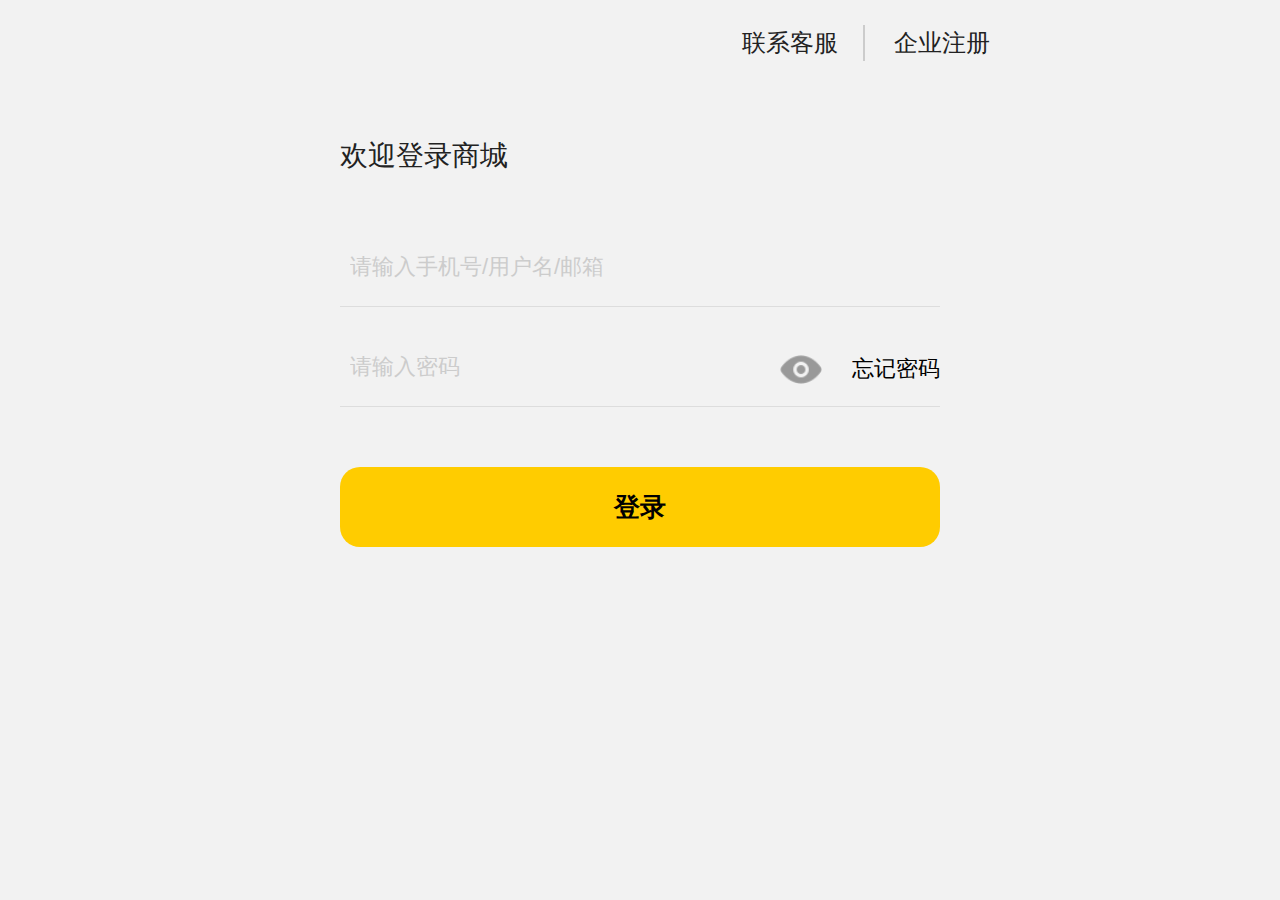
<file: login.html>
<!DOCTYPE html>
<html lang="en">

<head>
    <meta charset="UTF-8">
    <meta name="viewport" content="width=device-width, initial-scale=1.0, maximum-scale=1.0, minimum-scale=1.0, user-scalable=no">
    <link rel="stylesheet" href="css/base.css">
    <link rel="stylesheet" href="css/common.css">
    <link rel="stylesheet" href="css/login.css">
    <script src="js/login.js"></script>
    <title>登录页</title>
</head>

<body>
    <div class="header">
        <div class="service-contact"><a href="javascript:;">联系客服</a></div>
        <div class="company-register"><a href="javascript:;">企业注册</a></div>
    </div>
    <div class="loginbox">
        <h5>欢迎登录商城</h5>
        <form action="#">
            <input type="text" class="username" value="请输入手机号/用户名/邮箱">
            <div class="del-ico1"></div>
            <input type="text" class="passwordbox" value="请输入密码">
            <div class="del-ico2"></div>
            <img src="images/eye_open.png" alt="" class="eye-open open">
            <img src="images/eye_close.png" alt="" class="eye-close close">
            <p>忘记密码</p>
            <input type="submit" value="登录" class="submitbox">
        </form>
    </div>
</body>

</html>
</file>
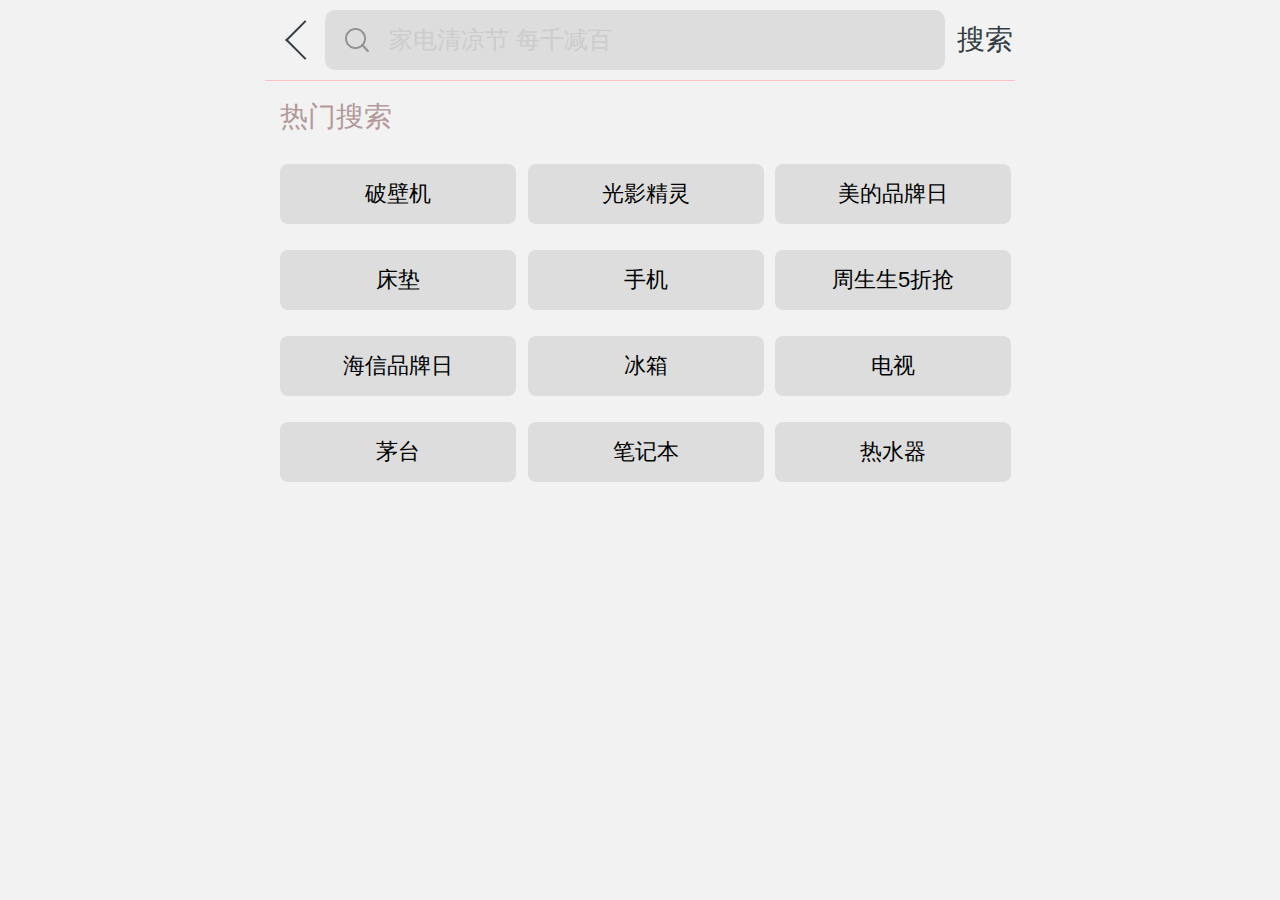
<file: search.html>
<!DOCTYPE html>
<html lang="en">

<head>
    <meta charset="UTF-8">
    <meta name="viewport" content="width=device-width, initial-scale=1.0, maximum-scale=1.0, minimum-scale=1.0, user-scalable=no">
    <link rel="stylesheet" href="css/base.css">
    <link rel="stylesheet" href="css/swiper.min.css">
    <link rel="stylesheet" href="css/common.css">
    <link rel="stylesheet" href="css/search.css">
    <script src="js/search.js"></script>
    <title>搜索页</title>
</head>

<body>
    <div class="search">
        <div class="back-btn">
            <a href="index.html"></a>
        </div>
        <div class="search-content">
            <form action="#">
                <input type="text" placeholder="家电清凉节 每千减百">
            </form>
        </div>
        <div class="search-btn"><a href="javascript:;">搜索</a></div>

    </div>
    <div class="recommend">
        <div class="title">热门搜索</div>
        <div class="options">
            <ul>
                <li>破壁机</li>
                <li>光影精灵</li>
                <li>美的品牌日</li>
                <li>床垫</li>
                <li>手机</li>
                <li>周生生5折抢</li>
                <li>海信品牌日</li>
                <li>冰箱</li>
                <li>电视</li>
                <li>茅台</li>
                <li>笔记本</li>
                <li>热水器</li>
            </ul>
        </div>
    </div>
</body>

</html>
</file>
<file: css/base.css>
* {
    margin: 0;
    padding: 0;
}

li {
    list-style: none;
}

a {
    text-decoration: none;
}

body {
    -webkit-tap-highlight-color: transparent;
    overflow-x: hidden;
    background: #f2f2f2;
}

.fl {
    float: left;
}

.fr {
    float: right;
}

::-webkit-input-placeholder {
    color: #ccc;
}

 :-moz-placeholder {
    color: #ccc;
}

 ::-moz-placeholder {
    color: #ccc;
}

 :-ms-input-placeholder {
    color: red;
}
</file>
<file: css/common.css>
html {
  font-size: 50px;
}
@media screen and (min-width: 320px) {
  html {
    font-size: 21.33333333px;
  }
}
@media screen and (min-width: 360px) {
  html {
    font-size: 24px;
  }
}
@media screen and (min-width: 375px) {
  html {
    font-size: 25px;
  }
}
@media screen and (min-width: 384px) {
  html {
    font-size: 25.6px;
  }
}
@media screen and (min-width: 400px) {
  html {
    font-size: 26.66666667px;
  }
}
@media screen and (min-width: 414px) {
  html {
    font-size: 27.6px;
  }
}
@media screen and (min-width: 424px) {
  html {
    font-size: 28.26666667px;
  }
}
@media screen and (min-width: 480px) {
  html {
    font-size: 32px;
  }
}
@media screen and (min-width: 540px) {
  html {
    font-size: 36px;
  }
}
@media screen and (min-width: 720px) {
  html {
    font-size: 48px;
  }
}
@media screen and (min-width: 750px) {
  html {
    font-size: 50px;
  }
}
</file>
<file: css/login.css>
html {
  font-size: 50px;
}
@media screen and (min-width: 320px) {
  html {
    font-size: 21.33333333px;
  }
}
@media screen and (min-width: 360px) {
  html {
    font-size: 24px;
  }
}
@media screen and (min-width: 375px) {
  html {
    font-size: 25px;
  }
}
@media screen and (min-width: 384px) {
  html {
    font-size: 25.6px;
  }
}
@media screen and (min-width: 400px) {
  html {
    font-size: 26.66666667px;
  }
}
@media screen and (min-width: 414px) {
  html {
    font-size: 27.6px;
  }
}
@media screen and (min-width: 424px) {
  html {
    font-size: 28.26666667px;
  }
}
@media screen and (min-width: 480px) {
  html {
    font-size: 32px;
  }
}
@media screen and (min-width: 540px) {
  html {
    font-size: 36px;
  }
}
@media screen and (min-width: 720px) {
  html {
    font-size: 48px;
  }
}
@media screen and (min-width: 750px) {
  html {
    font-size: 50px;
  }
}
body {
  min-width: 320px;
  width: 15rem;
  margin: 0 auto;
  line-height: 1.5;
  font-family: Arial, Helvetica;
  background: #f2f2f2;
}
.open {
  display: block;
}
.close {
  display: none;
}
.header {
  position: relative;
  margin-top: 0.5rem;
  height: 1.2rem;
  font-size: 0.48rem;
  width: 100%;
}
.header .service-contact {
  position: absolute;
  right: 0;
  border-right: 2px solid #ccc;
  padding-right: 0.5rem;
  margin-right: 3rem;
}
.header .service-contact a {
  color: #222222;
}
.header .company-register {
  position: absolute;
  padding: 0 0.5rem;
  right: 0;
}
.header .company-register a {
  color: #222222;
}
.loginbox {
  width: 100%;
}
.loginbox h5 {
  width: 80%;
  margin: 1rem auto;
  font-size: 0.56rem;
  font-weight: normal;
  color: #222222;
}
.loginbox form {
  position: relative;
  width: 80%;
  margin: 0.4rem auto;
}
.loginbox form .del-ico1 {
  position: absolute;
  display: none;
  top: 0.4rem;
  right: 0;
  width: 0.84rem;
  height: 0.84rem;
  background: url(../images/delete-ico.png) no-repeat center center;
  background-size: 0.84rem 0.84rem;
}
.loginbox form .del-ico2 {
  top: 2.44rem;
  display: none;
  right: 3.6rem;
  width: 0.84rem;
  height: 0.84rem;
  position: absolute;
  background: url(../images/delete-ico.png) no-repeat center center;
  background-size: 0.84rem 0.84rem;
}
.loginbox form .eye-open {
  position: absolute;
  display: none;
  width: 0.84rem;
  top: 2.56rem;
  right: 2.36rem;
}
.loginbox form .eye-close {
  position: absolute;
  display: block;
  width: 0.84rem;
  top: 2.56rem;
  right: 2.36rem;
}
.loginbox form p {
  position: absolute;
  top: 2.5rem;
  right: 0;
  font-size: 0.44rem;
}
.loginbox form .username {
  margin-top: 0.4rem;
  box-sizing: border-box;
  display: block;
  position: relative;
  outline: none;
  width: 100%;
  height: 1.6rem;
  font-size: 0.44rem;
  padding-left: 0.2rem;
  padding-right: 2rem;
  border: none;
  background-color: #f2f2f2;
  color: #ccc;
  border-bottom: 0.02rem solid #dddddd;
}
.loginbox form .passwordbox {
  box-sizing: border-box;
  display: block;
  outline: none;
  width: 100%;
  margin-top: 0.4rem;
  height: 1.6rem;
  font-size: 0.44rem;
  padding-left: 0.2rem;
  padding-right: 6rem;
  border: none;
  background-color: #f2f2f2;
  color: #ccc;
  border-bottom: 0.02rem solid #dddddd;
}
.loginbox form .submitbox {
  display: block;
  width: 100%;
  margin-top: 1.2rem;
  height: 1.6rem;
  background-color: #ffcc00;
  font-size: 0.52rem;
  font-weight: 700;
  border: none;
  border-radius: 0.4rem;
}
</file>
<file: css/search.css>
html {
  font-size: 50px;
}
@media screen and (min-width: 320px) {
  html {
    font-size: 21.33333333px;
  }
}
@media screen and (min-width: 360px) {
  html {
    font-size: 24px;
  }
}
@media screen and (min-width: 375px) {
  html {
    font-size: 25px;
  }
}
@media screen and (min-width: 384px) {
  html {
    font-size: 25.6px;
  }
}
@media screen and (min-width: 400px) {
  html {
    font-size: 26.66666667px;
  }
}
@media screen and (min-width: 414px) {
  html {
    font-size: 27.6px;
  }
}
@media screen and (min-width: 424px) {
  html {
    font-size: 28.26666667px;
  }
}
@media screen and (min-width: 480px) {
  html {
    font-size: 32px;
  }
}
@media screen and (min-width: 540px) {
  html {
    font-size: 36px;
  }
}
@media screen and (min-width: 720px) {
  html {
    font-size: 48px;
  }
}
@media screen and (min-width: 750px) {
  html {
    font-size: 50px;
  }
}
body {
  width: 15rem;
  margin: 0 auto;
  line-height: 1.5;
  font-family: Arial, Helvetica;
  background: #f2f2f2;
}
.search {
  display: flex;
  padding-top: 0.2rem;
  padding-bottom: 0.2rem;
  border-bottom: 0.02rem solid pink;
}
.search .back-btn a {
  display: block;
  position: relative;
  width: 1.2rem;
  height: 1.2rem;
}
.search .back-btn a::before {
  content: '';
  position: absolute;
  display: block;
  width: 0.52rem;
  height: 0.52rem;
  border-left: 0.04rem solid #353d44;
  border-bottom: 0.04rem solid #353d44;
  transform: translate(-50%, -50%) rotateZ(45deg);
  top: 50%;
  left: 50%;
  margin-left: 0.2rem;
}
.search .search-content {
  position: relative;
  flex: 1;
  height: 1.2rem;
  background-color: #ddd;
  border-radius: 0.2rem;
}
.search .search-content::before {
  position: absolute;
  content: '';
  display: block;
  width: 24px;
  height: 24px;
  background: url(../images/searchpage.png) no-repeat center center;
  background-size: 0.48rem 0.48rem;
  top: 50%;
  left: 0;
  transform: translateY(-50%);
  margin-left: 0.4rem;
  z-index: 10;
}
.search .search-content form {
  width: 100%;
  height: 100%;
}
.search .search-content form input {
  box-sizing: border-box;
  position: absolute;
  top: 50%;
  transform: translateY(-50%);
  height: 100%;
  width: 100%;
  font-size: 0.48rem;
  outline: none;
  background-color: transparent;
  padding-left: 1.28rem;
  line-height: 0.8rem;
  height: 0.8rem;
  border: none;
}
.search .search-btn {
  margin-left: 0.2rem;
}
.search .search-btn a {
  display: block;
  color: #353d44;
  width: 1.2rem;
  height: 1.2rem;
  font-size: 0.56rem;
  text-align: center;
  line-height: 1.2rem;
}
.recommend {
  width: 100%;
  padding: 0.3rem 0.3rem 0.3rem 0.3rem;
}
.recommend .title {
  width: 100%;
  color: #b39999;
  font-size: 0.56rem;
}
.recommend .options {
  width: 100%;
}
.recommend .options ul {
  width: 100%;
  align-content: flex-start;
}
.recommend .options ul li {
  float: left;
  text-align: center;
  line-height: 1.2rem;
  font-size: 0.44rem;
  background-color: #ddd;
  border-radius: 0.16rem;
  width: 31.5%;
  margin: 0.52rem 1.5% 0 0;
  height: 1.2rem;
  white-space: nowrap;
  overflow: hidden;
  text-overflow: ellipsis;
}
</file>
